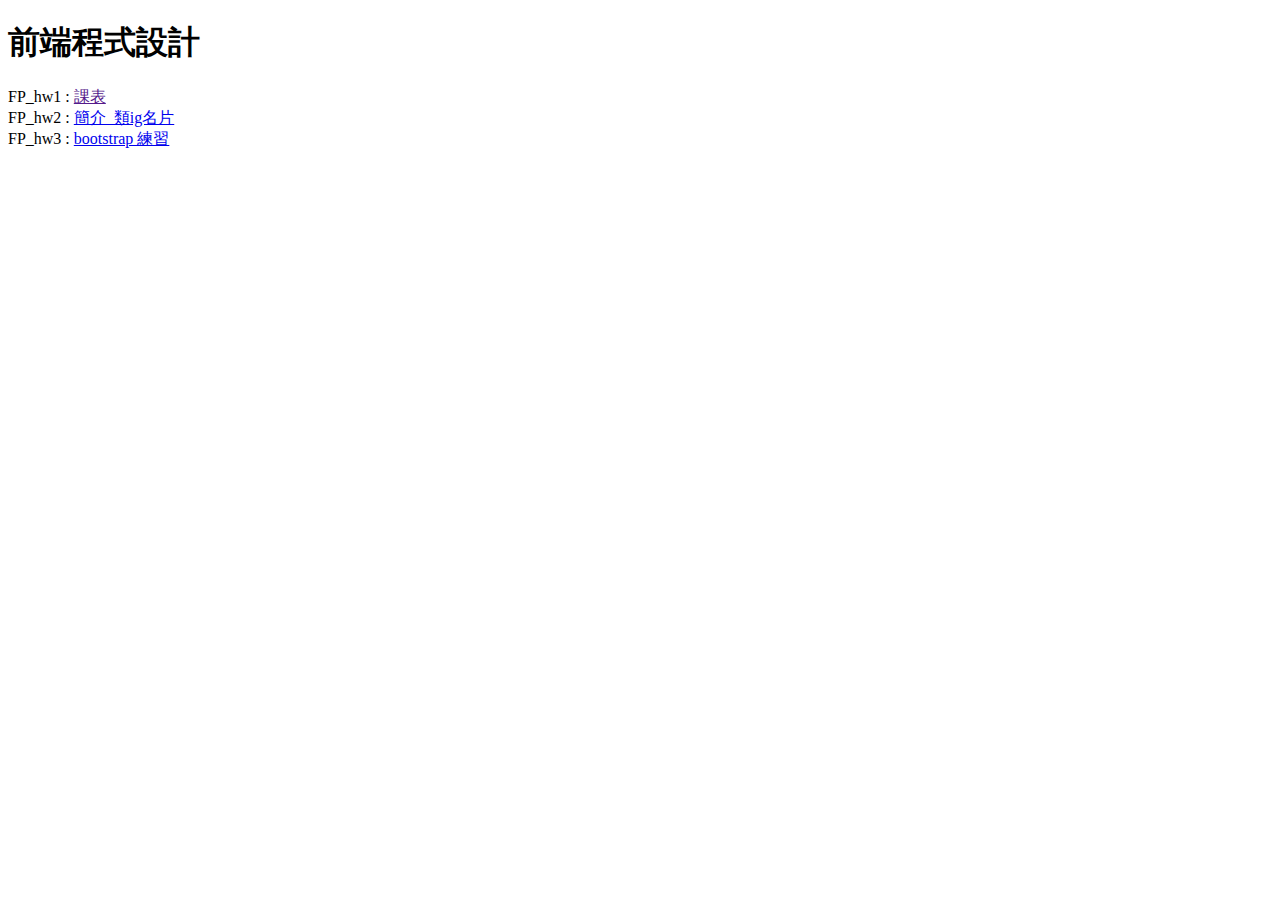
<file: index.html>
<!DOCTYPE html>
<html lang="zn-tw">

<head>
    <meta charset="UTF-8">
    <meta name="viewport" content="width=device-width, initial-scale=1.0">
    <meta http-equiv="X-UA-Compatible" content="ie=edge">
    <title>homework</title>
    <link rel="stylesheet" href="css/index.css">
</head>

<body>
    <h1>前端程式設計</h1>

    <li>FP_hw1 : <a href="">課表</a></li>
    <li>FP_hw2 : <a href="practice2.html">簡介_類ig名片</a></li>
    <li>FP_hw3 : <a href="practice3.html">bootstrap 練習</a></li>




</body>

</html>
</file>
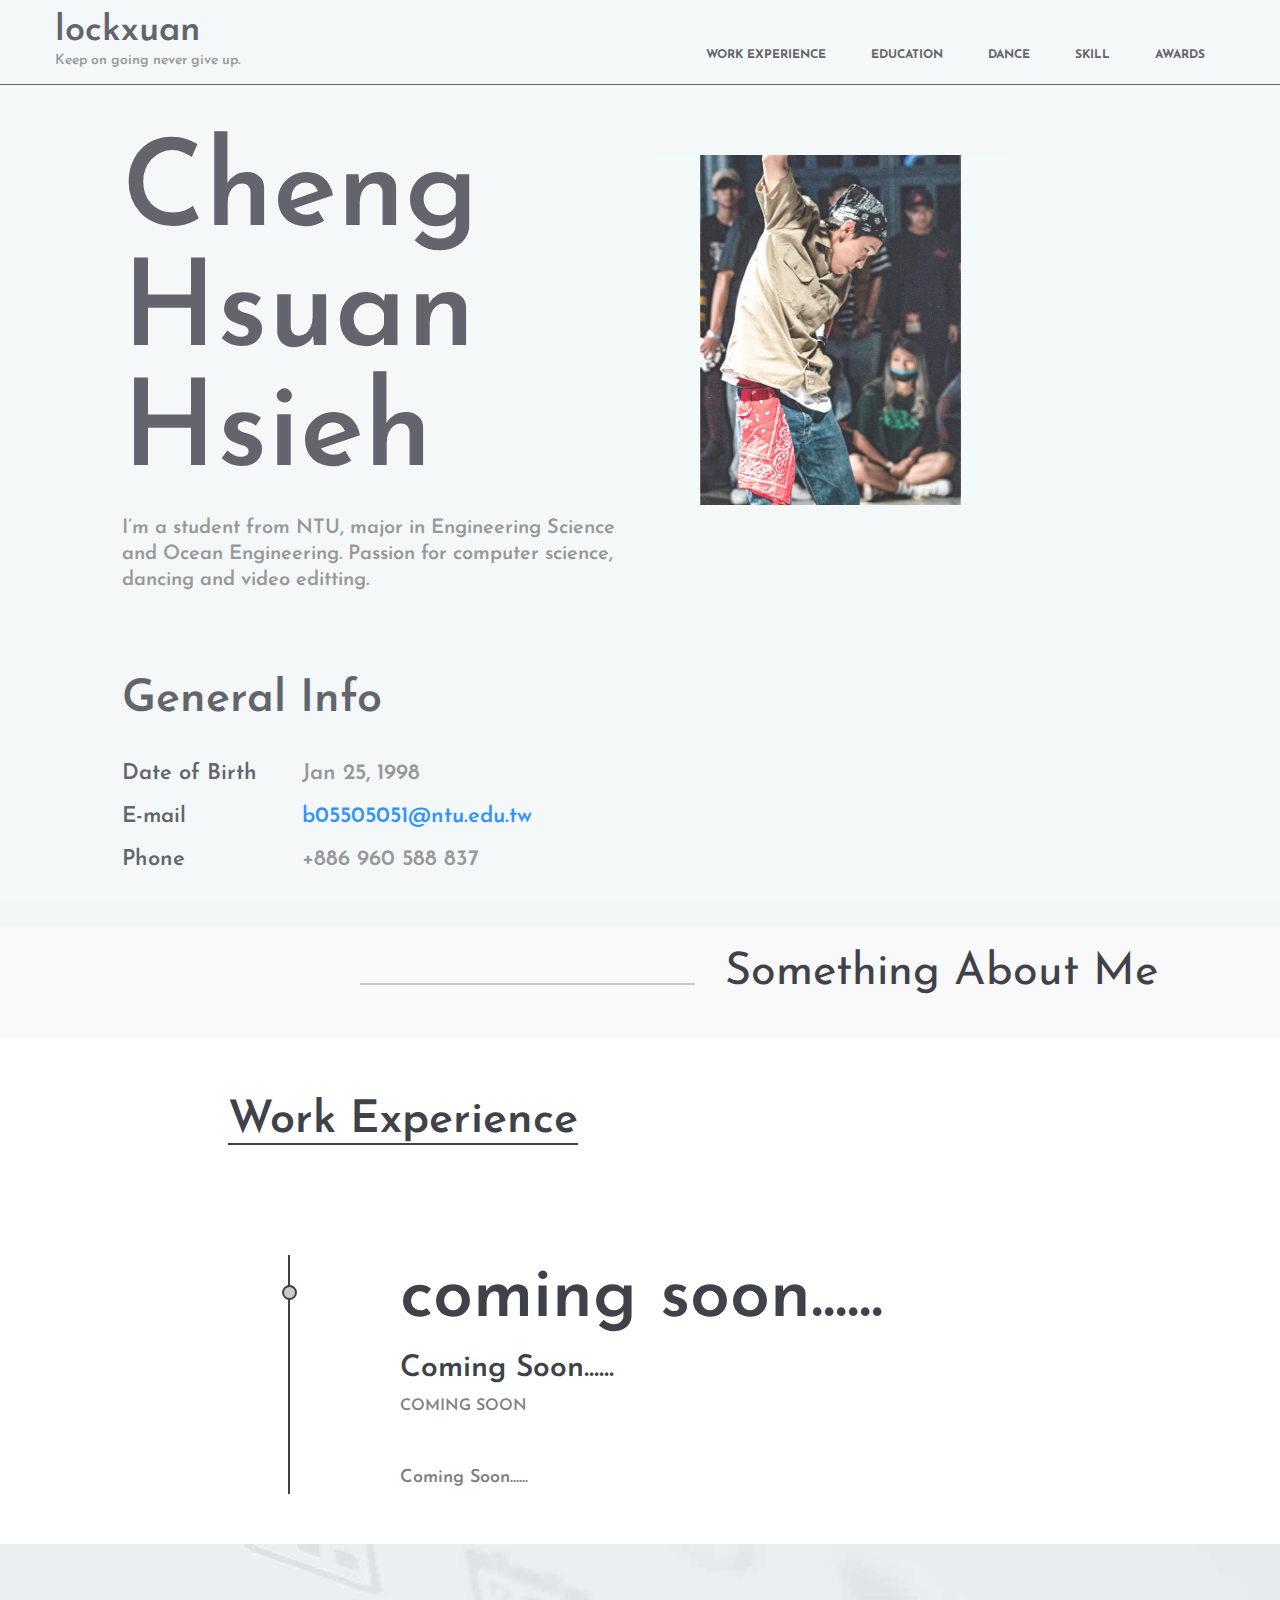
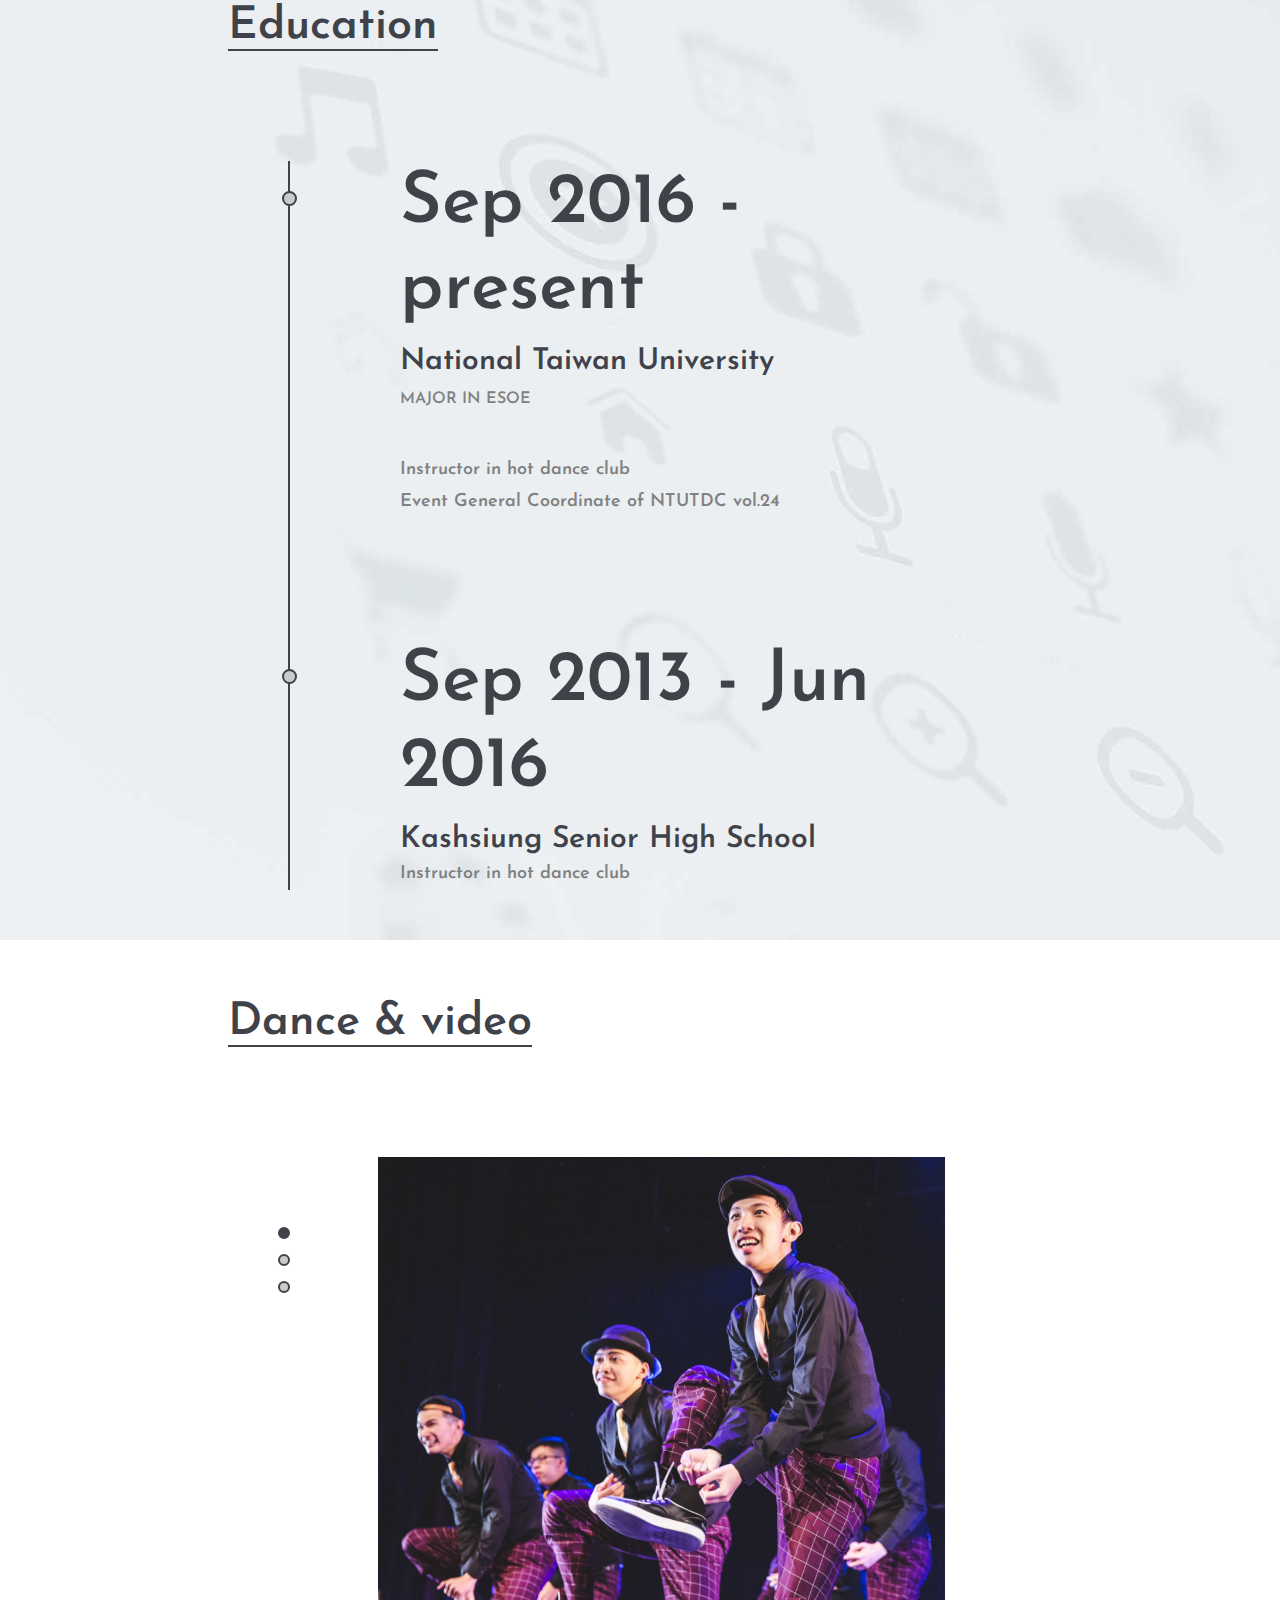
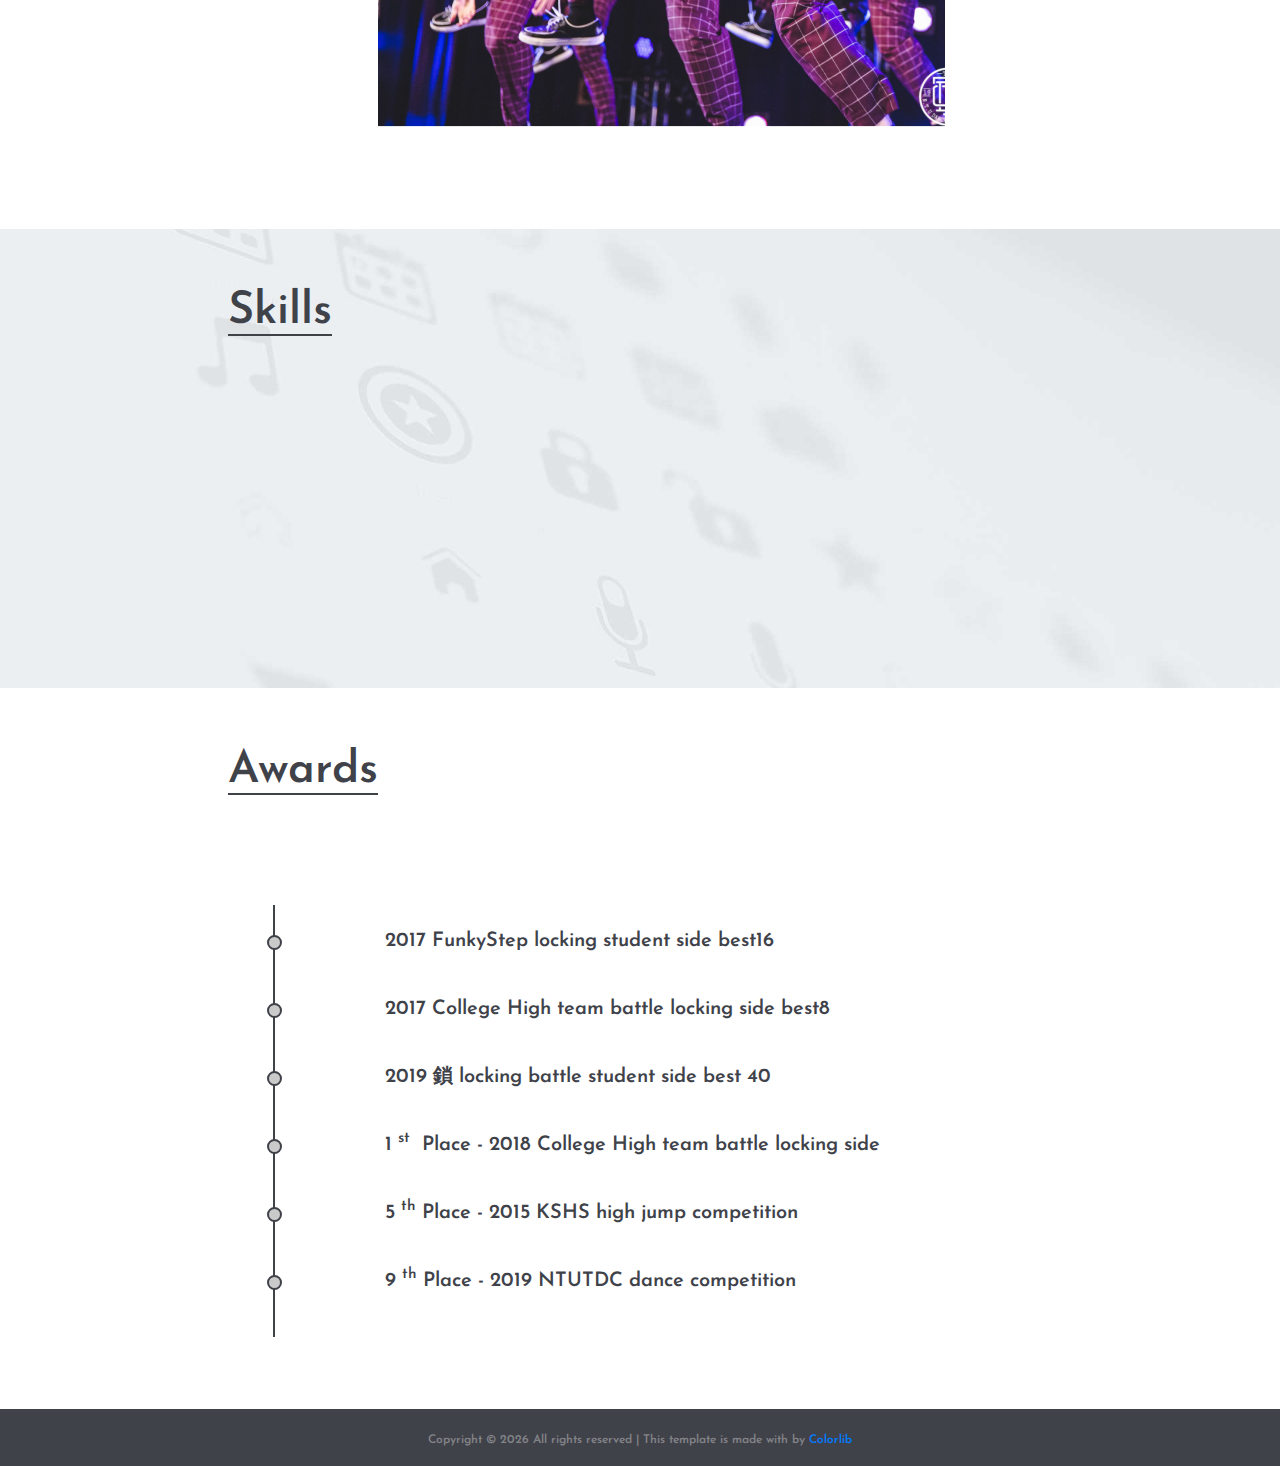
<file: cv/index.html>
<!DOCTYPE html>
<html lang="en">

<head>
    <title>lockxuan's CV </title>
    <meta charset="UTF-8">
    <!-- Favicon -->
    <link rel="icon" type="image/png" href="img/favicon.png">

    <!-- Google Fonts -->
    <link href="https://fonts.googleapis.com/css?family=Josefin+Sans:400,400i,600,600i,700" rel="stylesheet">

    <!-- Stylesheets -->
    <link rel="stylesheet" href="css/bootstrap.min.css" />
    <link rel="stylesheet" href="css/owl.carousel.css" />
    <link rel="stylesheet" href="css/magnific-popup.css" />
    <link rel="stylesheet" href="css/style.css" />
    <link rel="stylesheet" href="https://use.fontawesome.com/releases/v5.8.1/css/all.css" integrity="sha384-50oBUHEmvpQ+1lW4y57PTFmhCaXp0ML5d60M1M7uH2+nqUivzIebhndOJK28anvf" crossorigin="anonymous">



    <!--[if lt IE 9]>
	  <script src="https://oss.maxcdn.com/html5shiv/3.7.2/html5shiv.min.js"></script>
	  <script src="https://oss.maxcdn.com/respond/1.4.2/respond.min.js"></script>
	<![endif]-->

</head>

<body>
    <!-- Page Preloder -->
    <div id="preloder">
        <div class="loader"></div>
    </div>

    <!-- Header section start -->
    <header class="header-section" id="header">
        <div class="container-fluid">
            <div class="row">
                <div class="col-md-4">
                    <div class="site-logo">
                        <h2><a href="#">lockxuan</a></h2>
                        <p>Keep on going never give up.</p>
                    </div>
                </div>
                <div class="col-md-8 text-md-right">
                    <a href="#work" class="site-btn">Work Experience</a>
                    <a href="#education" class="site-btn">Education</a>
                    <a href="#dance" class="site-btn">Dance</a>
                    <a href="#skill" class="site-btn">Skill</a>
                    <a href="#award" class="site-btn">Awards</a>
                </div>
            </div>
        </div>
    </header>
    <section>
        <div id="head"><br></div>
    </section>
    <!-- Header section end -->

    <!-- Hero section start -->
    <section class="hero-section spad">
        <div class="container-fluid">
            <div class="row">
                <div class="col-xl-10 offset-xl-1">
                    <div class="row">
                        <div class="col-lg-6">
                            <div class="hero-text">
                                <h2>Cheng Hsuan Hsieh</h2>
                                <p>I’m a student from NTU, major in Engineering Science and Ocean Engineering. Passion for computer science, dancing and video editting.</p>
                            </div>
                            <div class="hero-info">
                                <h2>General Info</h2>
                                <ul>
                                    <li><span>Date of Birth</span>Jan 25, 1998</li>
                                    <li><span>E-mail</span><a href="mailto:b05505051@ntu.edu.tw">b05505051@ntu.edu.tw</a></li>
                                    <li><span>Phone </span>+886 960 588 837</li>
                                </ul>
                            </div>
                        </div>
                        <div class="col-lg-6">
                            <figure class="hero-image">
                                <img src="img/me1.jpg" alt="5">
                            </figure>
                        </div>
                    </div>
                </div>
            </div>
        </div>
    </section>
    <!-- Hero section end -->

    <!-- Social links section start -->
    <div class="social-section">
        <div class="container-fluid">
            <div class="row">
                <div class="col-xl-10 offset-xl-1">
                    <div class="social-link-warp">
                        <div class="social-links" id="work">
                            <a href="https://github.com/lockxuan"><i class="fab fa-github"></i></a>
                            <a href="https://www.instagram.com/cheng_xuan/?hl=zh-tw"><i class="fab fa-instagram"></i></a>
                            <a href="https://www.facebook.com/profile.php?id=100001425542090"><i class="fab fa-facebook"></i></a>
                        </div>
                        <h2 class="hidden-md hidden-sm">Something About Me</h2>
                    </div>
                </div>
            </div>
        </div>
    </div>
    <!-- Social links section end -->

    <!-- Resume section start -->
    <section class="resume-section spad">
        <div class="container-fluid">
            <div class="row">
                <div class="col-xl-7 offset-xl-2">
                    <div class="section-title">
                        <h2>Work Experience</h2>
                    </div>
                    <ul class="resume-list">
                        <li>
                            <h2>coming soon......</h2>
                            <h3>Coming Soon......</h3>
                            <h4>Coming Soon</h4>
                            <p id="education">Coming Soon...... </p>
                        </li>
                    </ul>
                </div>
            </div>
        </div>
    </section>
    <!-- Resume section end -->

    <!-- Resume section start -->
    <section class="resume-section with-bg spad">
        <div class="container-fluid">
            <div class="row">
                <div class="col-xl-7 offset-xl-2">
                    <div class="section-title">
                        <h2>Education</h2>
                    </div>
                    <ul class="resume-list">
                        <li>
                            <h2>Sep 2016 - present</h2>
                            <h3>National Taiwan University</h3>
                            <h4>Major in ESOE</h4>
                            <p>Instructor in hot dance club <br> Event General Coordinate of NTUTDC vol.24</p>
                        </li>
                        <li>
                            <h2>Sep 2013 - Jun 2016</h2>
                            <h3>Kashsiung Senior High School</h3>
                            <p id="dance">Instructor in hot dance club</p>
                        </li>
                    </ul>
                </div>
            </div>
        </div>
    </section>
    <!-- Resume section end -->


    <!-- Review section start -->
    <section class="review-section spad pb-0">
        <div class="container-fluid">
            <div class="row">
                <div class="col-xl-7 offset-xl-2">
                    <div class="section-title">
                        <h2>Dance & video</h2>
                    </div>
                    <div class="review-slider owl-carousel">
                        <div class="single-review">
                            <a href="https://www.youtube.com/watch?v=vkiC1dORUCU&list=LLHMAkkkE3OkfpjbRoFVGM2g&index=5&t=170s" target="_blank"><img class="imgg" src="img/me2.jpg" title="25th NTUTDC"></a>
                        </div>
                        <div class="single-review">
                            <a href="https://www.youtube.com/watch?v=N8jOK69WlSM&list=LLHMAkkkE3OkfpjbRoFVGM2g&index=15" target="_blank"><img class="imgg" src="img/me3.JPG" title="14th College High"></a>
                        </div>
                        <div class="single-review">
                            <a href="https://youtu.be/WOo47I-xq7g?t=66" target="_blank"><img class="imgg" src="img/me4.JPG" title="6th Funky Step"></a>
                        </div>
                    </div>
                    <br id="skill">

                </div>
            </div>
        </div>
    </section>
    <!-- Review section end -->




    <!-- Extra section start -->
    <section class="resume-section with-bg spad">
        <div class="container-fluid">
            <div class="row">
                <div class="col-xl-8 offset-xl-2">
                    <div class="section-title">
                        <h2>Skills</h2>
                    </div>
                    <div class="row">
                        <div class="col-lg-3 col-md-6 pt-5">
                            <i class="fab fa-java"> &nbsp;&nbsp;</i>
                            <i class="fab fa-html5"> &nbsp;&nbsp;</i>
                            <i class="fab fa-css3-alt"> </i>
                            <br>
                            <br>

                        </div>

                    </div>
                </div>
            </div>
        </div>
    </section>
    <!-- Extra section end -->


    <!-- Extra section start -->
    <section class="extra-section spad pb-0" id="award">
        <div class="container-fluid">
            <div class="row">
                <div class="col-xl-8 offset-xl-2">
                    <div class="section-title">
                        <h2>Awards</h2>
                    </div>
                    <div class="row">
                        <h5>
                            <ul class="resume-list">

                                <li class="award"><br>
                                    <i class="fa-li fa fa-trophy text-warning"></i> 2017 FunkyStep locking student side best16</li>
                                <li class="award"><br>
                                    <i class="fa-li fa fa-trophy text-warning"></i> 2017 College High team battle locking side best8</li>
                                <li class="award"><br>
                                    <i class="fa-li fa fa-trophy text-warning"></i> 2019 鎖 locking battle student side best 40</li>
                                <li class="award"><br>
                                    <i class="fa-li fa fa-trophy text-warning"></i> 1
                                    <sup> st</sup>&nbsp; Place - 2018 College High team battle locking side </li>
                                <li class="award"><br>
                                    <i class="fa-li fa fa-trophy text-warning"></i> 5
                                    <sup>th</sup> Place - 2015 KSHS high jump competition</li>
                                <li class="award"><br>
                                    <i class="fa-li fa fa-trophy text-warning"></i> 9
                                    <sup>th</sup> Place - 2019 NTUTDC dance competition </li>
                                <br>
                            </ul>
                            <br><br><br>
                        </h5>

                    </div>
                </div>
            </div>
        </div>
    </section>
    <!-- Extra section end -->


    <!-- Footer section start -->
    <footer class="footer-section">
        <div class="container text-center">
            <div class="copyright">
                <!-- Link back to Colorlib can't be removed. Template is licensed under CC BY 3.0. -->
                Copyright &copy;
                <script>
                    document.write(new Date().getFullYear());
                </script> All rights reserved | This template is made with <i class="fab fa-heart-o" aria-hidden="true"></i> by <a href="https://colorlib.com" target="_blank">Colorlib</a>
                <!-- Link back to Colorlib can't be removed. Template is licensed under CC BY 3.0. -->
            </div>
        </div>
    </footer>
    <!-- Footer section end -->


    <!--====== Javascripts & Jquery ======-->
    <script src="js/jquery-2.1.4.min.js"></script>
    <script src="js/bootstrap.min.js"></script>
    <script src="js/owl.carousel.min.js"></script>
    <script src="js/magnific-popup.min.js"></script>
    <script src="js/circle-progress.min.js"></script>
    <script src="js/main.js"></script>
</body>

</html>
</file>
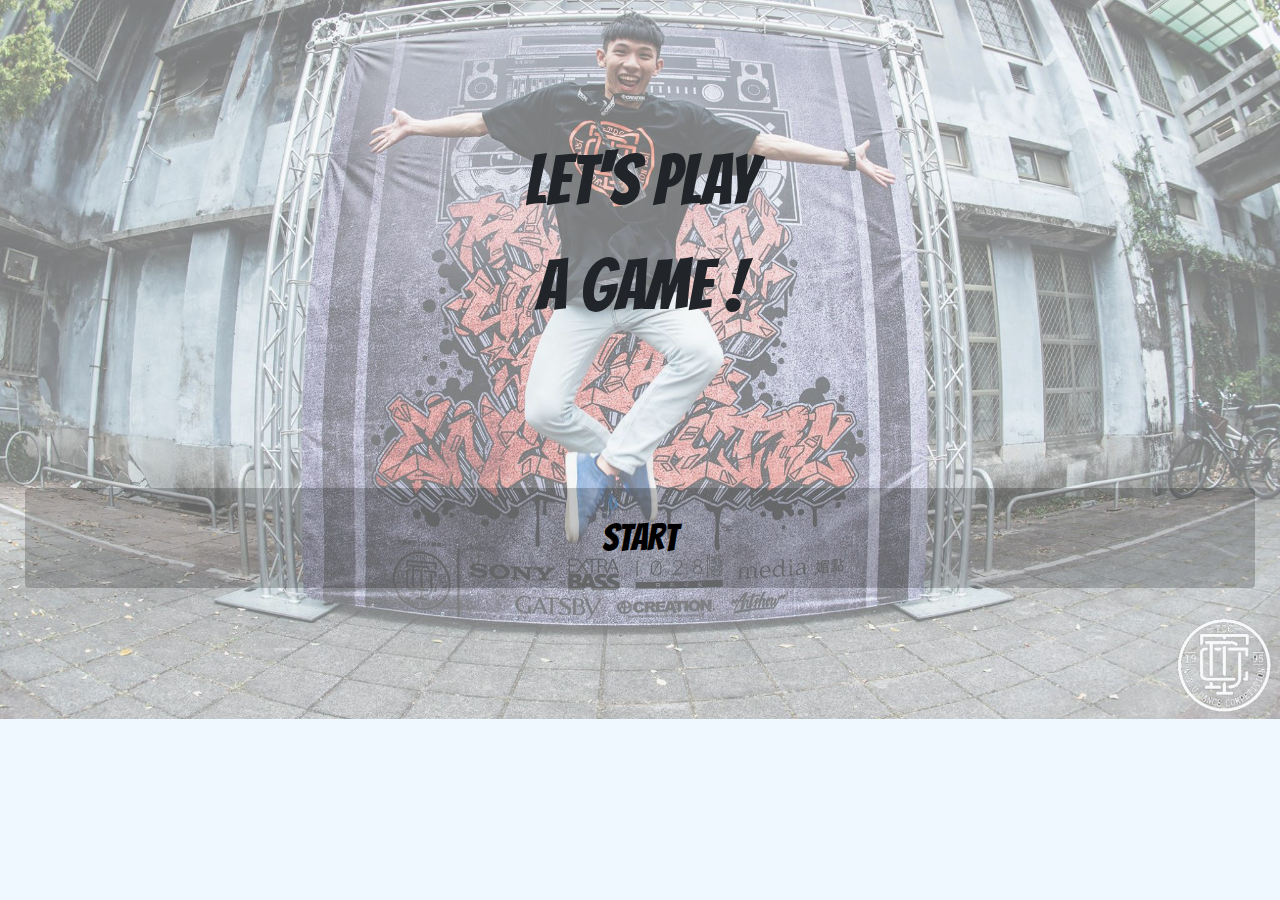
<file: final_hw/index.html>
<!DOCTYPE html>
<html lang="zn-tw">

<head>
    <meta charset="UTF-8">
    <meta name="viewport" content="width=device-width, initial-scale=1.0">
    <meta http-equiv="X-UA-Compatible" content="ie=edge">
    <title>互動起來</title>


    <link rel="stylesheet" href="https://stackpath.bootstrapcdn.com/bootstrap/4.3.1/css/bootstrap.min.css" integrity="sha384-ggOyR0iXCbMQv3Xipma34MD+dH/1fQ784/j6cY/iJTQUOhcWr7x9JvoRxT2MZw1T" crossorigin="anonymous">
    <link rel="stylesheet" href="./sass/index.css">
    <link rel="stylesheet" href="./sass/time.css">
    <link rel="icon" href="img/lockxuan.png">
    <link rel="stylesheet" href="https://cdnjs.cloudflare.com/ajax/libs/animate.css/3.7.0/animate.min.css">
    <link href="https://fonts.googleapis.com/css?family=Permanent+Marker|Audiowide|Bangers&display=swap" rel="stylesheet">
</head>

<body>



    <div class="first text-center">
        <div class="col-md-3-center">
            <div id="header" class="col-md-3-center text-center">LET'S PLAY<br>A GAME !</div>
            <button id="start" class="btn animated fadeIn delay-1s">START</button>
            <button id="mode1" class="btn animated fadeIn">TIME &nbsp;</button>
            <button id="mode2" class="btn animated fadeIn">POINT</button>

        </div>
        <div id="lose">
            YOU LOSE!
        </div>
        <div id="lose2">
            YOUR SCORE : 0
        </div>
    </div>

    <div class="col-md-3-center text-center">
        <div class="col-md-3-center mar"></div>
        <div class="col-md-3-center text-center game">
            <section class="countdown-container">
                <div class="seconds-container">
                    <div class="seconds"></div>
                    <div class="seconds-label">seconds</div>
                </div>
            </section>

            <div class="game1">
                <div class="row">
                    <div class="col text-center time_score" id="time_score">00:00.0</div>
                    <div class="col text-center" id="score">SCORE :&nbsp0</div>
                </div>
                <table id="game1area"></table>
            </div>

        </div>
    </div>





    <script src="https://code.jquery.com/jquery-3.3.1.slim.min.js" integrity="sha384-q8i/X+965DzO0rT7abK41JStQIAqVgRVzpbzo5smXKp4YfRvH+8abtTE1Pi6jizo" crossorigin="anonymous"></script>
    <script src="https://cdnjs.cloudflare.com/ajax/libs/popper.js/1.14.7/umd/popper.min.js" integrity="sha384-UO2eT0CpHqdSJQ6hJty5KVphtPhzWj9WO1clHTMGa3JDZwrnQq4sF86dIHNDz0W1" crossorigin="anonymous"></script>
    <script src="https://stackpath.bootstrapcdn.com/bootstrap/4.3.1/js/bootstrap.min.js" integrity="sha384-JjSmVgyd0p3pXB1rRibZUAYoIIy6OrQ6VrjIEaFf/nJGzIxFDsf4x0xIM+B07jRM" crossorigin="anonymous"></script>
    <script src="./js/index.js"></script>

</body>

</html>
</file>
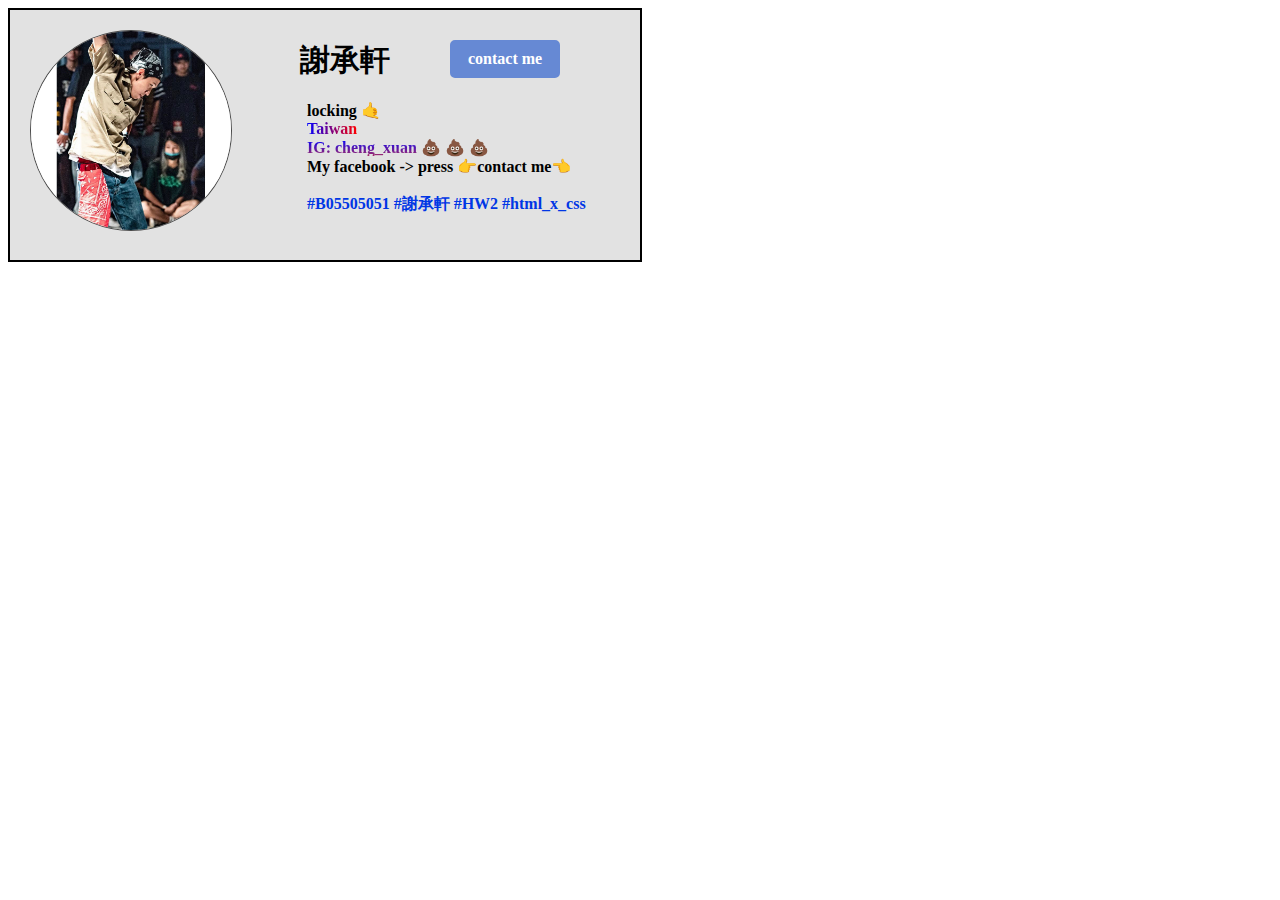
<file: hw2.html>
<!DOCTYPE html>
<html lang="zn-tw">

<head>
    <meta charset="UTF-8">
    <meta name="viewport" content="width=device-width, initial-scale=1.0">
    <meta http-equiv="X-UA-Compatible" content="ie=edge">
    <title>lockxuan's簡介</title>
    <link rel="stylesheet" href="css/hw2.css">
</head>

<body>
    <div>

        <img id="me" src="me.jpg" alt="lockxuan">
        <p id="profile">
            <span>謝承軒</span>
        </p>
        <a id="fb" href="https://www.facebook.com/profile.php?id=100001425542090" target="_blank">contact me</a>
        <p id="about">locking 🤙<br>
            <span id="taiwan">Taiwan</span>
            <br>
            <span id="ig">IG: cheng_xuan</span> 💩 💩 💩
            <br> My facebook -> press 👉contact me👈
            <br><br><span id="tag">#B05505051 #謝承軒 #HW2 #html_x_css</span>
        </p>

    </div>
</body>

</html>
</file>
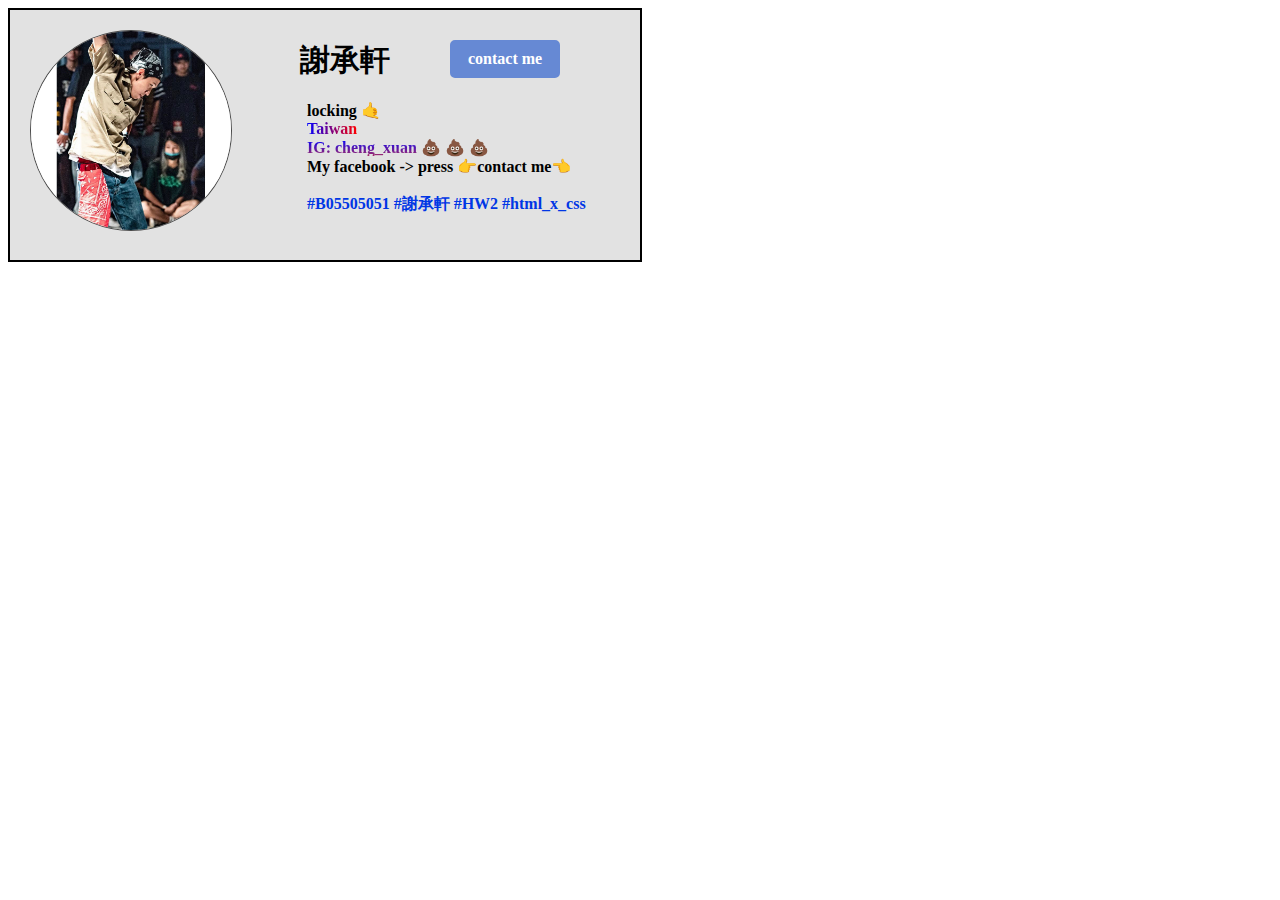
<file: practice2.html>
<!DOCTYPE html>
<html lang="zn-tw">

<head>
    <meta charset="UTF-8">
    <meta name="viewport" content="width=device-width, initial-scale=1.0">
    <meta http-equiv="X-UA-Compatible" content="ie=edge">
    <title>lockxuan's簡介</title>
    <link rel="stylesheet" href="css/hw2.css">
</head>

<body>
    <div>

        <img id="me" src="me.jpg" alt="lockxuan">
        <p id="profile">
            <span>謝承軒</span>
        </p>
        <a id="fb" href="https://www.facebook.com/profile.php?id=100001425542090" target="_blank">contact me</a>
        <p id="about">locking 🤙<br>
            <span id="taiwan">Taiwan</span>
            <br>
            <span id="ig">IG: cheng_xuan</span> 💩 💩 💩
            <br> My facebook -> press 👉contact me👈
            <br><br><span id="tag">#B05505051 #謝承軒 #HW2 #html_x_css</span>
        </p>

    </div>
</body>

</html>
</file>
<file: css/index.css>
h1,
li {
    font-family: Microsoft JhengHei;
}
</file>
<file: cv/css/style.css>
/* =================================
------------------------------------
  Civic - CV Resume
  Version: 1.0
 ------------------------------------ 
 ====================================*/


/*----------------------------------------*/


/* Template default CSS
/*----------------------------------------*/

html,
body {
    height: 100%;
    font-family: 'Josefin Sans', sans-serif;
}

h1,
h2,
h3,
h4,
h5,
h6 {
    color: #40424a;
    margin: 0;
    font-weight: 600;
    font-family: 'Josefin Sans', sans-serif;
}

h2 {
    font-size: 45px;
}

h3 {
    font-size: 30px;
}

p {
    font-size: 18px;
    color: #808181;
    line-height: 1.8;
}

img {
    max-width: 70%;
}

input:focus,
select:focus,
button:focus,
textarea:focus {
    outline: none;
}

a:hover,
a:focus {
    text-decoration: none;
    outline: none;
}

ul,
ol {
    padding: 0;
    margin: 0;
}


/*---------------------
	Helper CSS
-----------------------*/

#header {
    position: fixed;
    width: 100%;
    z-index: 10;
    border-bottom: solid #40424a 1px;
}

#head {
    margin-bottom: 13px;
}

.spad {
    padding-top: 10px;
    padding-bottom: 50px;
}

.section-title h2 {
    display: inline-block;
    position: relative;
    margin-top: 50px;
    margin-bottom: 110px;
    padding-bottom: 2px;
    line-height: normal;
}

.section-title h2:after {
    position: absolute;
    content: '';
    width: 100%;
    height: 2px;
    left: 0;
    bottom: 0;
    background: #40424a;
}

.set-bg {
    background-repeat: no-repeat;
    background-size: cover;
}


/*------------------------
  Common Elements
--------------------------*/


/* Preloder */

#preloder {
    position: fixed;
    width: 100%;
    height: 100%;
    top: 0;
    left: 0;
    z-index: 999999;
    background: #fff;
}

.loader {
    width: 30px;
    height: 30px;
    border: 3px solid #000;
    position: absolute;
    top: 50%;
    left: 50%;
    margin-top: -13px;
    margin-left: -13px;
    border-radius: 60px;
    border-left-color: transparent;
    animation: loader 0.8s linear infinite;
    -webkit-animation: loader 0.8s linear infinite;
}

@keyframes loader {
    0% {
        -webkit-transform: rotate(0deg);
        transform: rotate(0deg);
    }
    50% {
        -webkit-transform: rotate(180deg);
        transform: rotate(180deg);
    }
    100% {
        -webkit-transform: rotate(360deg);
        transform: rotate(360deg);
    }
}

@-webkit-keyframes loader {
    0% {
        -webkit-transform: rotate(0deg);
    }
    50% {
        -webkit-transform: rotate(180deg);
    }
    100% {
        -webkit-transform: rotate(360deg);
    }
}


/* Site Buttons */

.site-btn {
    text-transform: uppercase;
    font-size: 12px;
    min-width: 213px;
    min-height: 20px;
    text-align: center;
    padding: 20px 10px 15px;
    position: relative;
    background-color: #f2f7f8;
    margin-right: 10px;
    color: #40424a;
    font-weight: 700;
}

.site-btn:hover {
    color: #40424a;
    font-size: 15px;
}

.circle-progress {
    text-align: center;
    padding-top: 30px;
    display: inline-block;
}

.circle-progress .prog-circle {
    margin-bottom: -155px;
}

.circle-progress canvas {
    -webkit-transform: rotate(90deg);
    -ms-transform: rotate(90deg);
    transform: rotate(90deg);
}

.circle-progress .progress-info {
    background: #f2f7f8;
    width: 127px;
    height: 127px;
    border-radius: 150px;
    margin: 0 auto;
    padding-top: 45px;
}

.circle-progress .progress-info h2 {
    font-size: 36px;
    color: #40424a !important;
}

.circle-progress .prog-title {
    text-align: center;
    margin-top: 55px;
}

.circle-progress .prog-title h3 {
    font-size: 16px;
    text-transform: uppercase;
}

.circle-progress .prog-title p {
    font-size: 15px;
    color: #808181 !important;
}


/* Image Popup */

.img-popup-warp .mfp-content,
.img-popup-warp.mfp-ready.mfp-removing .mfp-content {
    opacity: 0;
    -webkit-transform: scale(0.8);
    -ms-transform: scale(0.8);
    transform: scale(0.8);
    -webkit-transition: all 0.4s;
    -o-transition: all 0.4s;
    transition: all 0.4s;
}

.img-popup-warp.mfp-ready .mfp-content {
    opacity: 1;
    -webkit-transform: scale(1);
    -ms-transform: scale(1);
    transform: scale(1);
}


/* Fact box */

.fact-box {
    height: 375px;
    display: table;
    width: 100%;
    background: #40424a;
}

.fact-box.trans {
    background-color: transparent;
}

.fact-box .fact-content {
    display: table-cell;
    vertical-align: middle;
    text-align: center;
}

.fact-box .fact-content img {
    width: 60px;
    margin-bottom: 30px;
}

.fact-box .fact-content h2 {
    font-size: 36px;
    color: #fff;
}

.fact-box .fact-content p {
    color: #fff;
    margin-bottom: 0;
}


/* Porgess bar */

.single-progress-item {
    margin-bottom: 35px;
    position: relative;
}

.single-progress-item p {
    color: #40424a;
    margin-bottom: 0;
    font-weight: 600;
}

.progress-bar-style {
    display: block;
    height: 2px;
    position: relative;
    width: 100%;
    margin-bottom: 10px;
}

.bar-inner {
    position: absolute;
    height: 100%;
    left: 0;
    top: 0;
    background: #40424a;
}

.bar-inner span {
    position: absolute;
    right: 0;
    bottom: -30px;
    color: #40424a;
    font-weight: 600;
}


/* Progress dots */

.language-progress {
    max-width: 280px;
    list-style: none;
}

.language-progress li {
    font-size: 24px;
    position: relative;
    padding-right: 150px;
    margin-bottom: 30px;
}

.language-progress .lan-prog {
    position: absolute;
    right: 0;
    top: 0;
}

.language-progress .lan-prog span {
    width: 12px;
    height: 12px;
    display: inline-block;
    margin-right: 18px;
    border-radius: 12px;
    background: #40424a;
}

.language-progress .lan-prog span.fade-ele {
    background: #cacaca;
}


/* Icon Box */

.icon-box {
    text-align: center;
    display: inline-block;
    margin-right: 60px;
}

.icon-box:last-child {
    margin-right: 0;
}

.icon-box i {
    font-size: 60px;
}

.icon-box p {
    color: #40424a;
}

.social-links a {
    -webkit-transition: all 0.3s;
    -o-transition: all 0.3s;
    transition: all 0.3s;
}


/*---------------------
	Header section
-----------------------*/

.header-section {
    padding: 10px 40px;
    padding-bottom: 0px;
    background: #f2f7f8;
}

.site-logo h2 {
    font-size: 36px;
}

.site-logo h2 a {
    color: #40424a;
}

.site-logo p {
    font-size: 14px;
    line-height: normal;
}

.header-buttons a {
    margin-top: 15px;
}


/*---------------------
	Hero section
-----------------------*/

.hero-section {
    background: #f2f7f8;
    padding-top: 50px;
}

.hero-text {
    margin-bottom: 80px;
}

.hero-text h2 {
    font-size: 70px;
    line-height: normal;
    margin-bottom: 20px;
}

.hero-text p {
    font-size: 20px;
    line-height: 1.3;
}

.hero-image {
    padding-top: 20px;
}

.hero-info h2 {
    margin-bottom: 30px;
}

.hero-info ul {
    list-style: none;
}

.hero-info ul li {
    font-size: 22px;
    color: #808181;
    margin-bottom: 10px;
}

.hero-info ul li span {
    color: #40424a;
    display: inline-block;
    min-width: 220px;
}

.hero-info ul li:last-child {
    margin-bottom: 0;
}


/*---------------------
	Social section
-----------------------*/

.social-section {
    background: #f9f9f9;
    padding: 20px 0;
}

.social-section .social-links {
    display: inline-block;
    background: #f9f9f9;
    position: relative;
    z-index: 5;
}

.social-section .social-links a {
    color: #484848;
    font-size: 36px;
    margin-right: 40px;
}

.social-section .social-link-warp {
    position: relative;
}

.social-section .social-link-warp h2 {
    display: inline-block;
    float: right;
    font-weight: 400;
    padding-left: 30px;
    background: #f9f9f9;
    position: relative;
    z-index: 5;
}

.social-section .social-link-warp:after {
    position: absolute;
    content: '';
    width: 50%;
    height: 2px;
    left: 23%;
    top: 50%;
    margin-top: 1px;
    background: #cbcbcb;
}


/*---------------------
	Resume section
----------------------*/

.resume-section.with-bg {
    background-image: url(../img/resume-bg.jpg);
    background-repeat: no-repeat;
    background-size: cover;
}

.resume-list {
    list-style: none;
    margin-left: 60px;
    padding-left: 110px;
    border-left: 2px solid #40424a;
}

.resume-list li {
    margin-bottom: 120px;
    position: relative;
}

.resume-list .award {
    margin-bottom: 20px;
    position: relative;
}

.resume-list li:last-child {
    margin-bottom: 0;
}

.resume-list li:after {
    position: absolute;
    content: '';
    width: 15px;
    height: 15px;
    border: 2px solid #40424a;
    border-radius: 50px;
    background: #cacaca;
    top: 30px;
    left: -118px;
}

.resume-list h2 {
    font-size: 72px;
    margin-bottom: 10px;
}

.resume-list h4 {
    font-size: 16px;
    text-transform: uppercase;
    color: #808181;
    margin-top: 10px;
    margin-bottom: 45px;
}

.resume-list p {
    margin-bottom: 0;
}


/*---------------------
	Review section
-----------------------*/

.review-slider {
    padding-left: 150px;
}

.review-slider .owl-dots {
    position: absolute;
    left: 50px;
    top: 70px;
}

.review-slider .owl-dots .owl-dot {
    width: 12px;
    height: 12px;
    border: 2px solid #40424a;
    border-radius: 50px;
    background: #cacaca;
    margin-bottom: 15px;
}

.review-slider .owl-dots .owl-dot.active {
    background: #40424a;
}

.single-review .qut {
    font-size: 120px;
    line-height: 0;
    color: #505259;
    margin-top: 60px;
}

.single-review p {
    margin-bottom: 40px;
}

.single-review h3 {
    font-size: 24px;
    margin-bottom: 10px;
}

.single-review h4 {
    font-size: 16px;
}


/*---------------------
	Portfolio section
----------------------*/

.portfolio-warp {
    padding: 0 60px;
}

.portfolio-item h2 {
    font-size: 24px;
    margin-bottom: 5px;
}

.portfolio-item p {
    font-size: 14px;
    margin-bottom: 0;
}

.portfolio-item .port-pic {
    margin-bottom: 30px;
    display: block;
    height: 480px;
    background: #333;
    background-position: center center;
    background-size: cover;
    overflow: hidden;
    position: relative;
}

.portfolio-item .port-pic:after {
    position: absolute;
    content: '';
    left: 0;
    bottom: 0;
    width: 100%;
    height: 0;
    background: #000;
    opacity: 0;
    z-index: 2;
    -webkit-transition: all 0.4s cubic-bezier(0.55, 0.09, 0.68, 0.53) 0s;
    -o-transition: all 0.4s cubic-bezier(0.55, 0.09, 0.68, 0.53) 0s;
    transition: all 0.4s cubic-bezier(0.55, 0.09, 0.68, 0.53) 0s;
}

.portfolio-item:hover .port-pic:after {
    opacity: 0.8;
    height: 100%;
    top: 0;
}


/*---------------------
	Contact section
-----------------------*/

.contact-form {
    display: block;
    width: 100%;
}

.contact-form input {
    background-color: transparent;
    padding-left: 25px;
    height: 60px;
    width: 100%;
    border: none;
    border-bottom: 2px solid #cacaca;
    margin-bottom: 30px;
    font-size: 13px;
}

.contact-form textarea {
    padding-left: 25px;
    height: 200px;
    width: 100%;
    border: none;
    border-bottom: 2px solid #cacaca;
    margin-bottom: 30px;
    font-size: 13px;
    background-color: transparent;
}

.contact-form ::-webkit-input-placeholder {
    font-style: italic;
}

.contact-form :-ms-input-placeholder {
    font-style: italic;
}

.contact-form ::-ms-input-placeholder {
    font-style: italic;
}

.contact-form ::placeholder {
    font-style: italic;
}


/*---------------------
	Footer section
-----------------------*/

.footer-section {
    background: #40424a;
    padding: 20px 0;
}

.copyright {
    padding-top: 5px;
    font-size: 12px;
    color: #838488;
    line-height: normal;
}


/*---------------------
	Home 2 Style
-----------------------*/

.home-two-style {
    background-image: url(../img/home-2-bg.png);
    background-repeat: no-repeat;
    background-size: cover;
    background-position: top center;
    background-color: #009fff;
}

.home-two-style .header-section,
.home-two-style .hero-section,
.home-two-style .social-section,
.home-two-style .review-slider .owl-dots .owl-dot,
.home-two-style .site-btn,
.home-two-style .fact-box,
.home-two-style .social-links,
.home-two-style .social-section .social-link-warp h2 {
    background-color: transparent;
}

.home-two-style h1,
.home-two-style h2,
.home-two-style h3,
.home-two-style h4,
.home-two-style h5,
.home-two-style h6,
.home-two-style p,
.home-two-style .site-logo h2 a,
.home-two-style .site-logo p,
.home-two-style .hero-info ul li,
.home-two-style .hero-info ul li span,
.home-two-style .single-review .qut,
.home-two-style .site-btn,
.home-two-style .social-section .social-links a,
.home-two-style .contact-form input,
.home-two-style .contact-form textarea,
.home-two-style .circle-progress .prog-title p,
.home-two-style .circle-progress .prog-title h3,
.home-two-style .circle-progress .progress-info h2 {
    color: #fff !important;
}

.home-two-style .section-title h2:after,
.home-two-style .review-slider .owl-dots .owl-dot.active {
    background: #fff;
}

.home-two-style .resume-list,
.home-two-style .resume-list li:after,
.home-two-style .review-slider .owl-dots .owl-dot,
.home-two-style .site-btn,
.home-two-style .contact-form input,
.home-two-style .contact-form textarea {
    border-color: #fff;
}

.home-two-style .hero-image {
    padding-left: 0px;
    padding-top: 200px;
}

.home-two-style .hero-image img {
    -webkit-box-shadow: 6px 20px 50px rgba(0, 0, 0, 0.5294117647);
    box-shadow: 6px 20px 50px rgba(0, 0, 0, 0.5294117647);
}

.home-two-style .resume-list li:after {
    background: #009fff;
}

.home-two-style .circle-progress .progress-info {
    background: #50bcfd;
}

.home-two-style .fact-box {
    border: 2px solid #fff;
}

.home-two-style .fact-box.trans {
    border: none;
}

.home-two-style .footer-section {
    background: #3a4db4;
}

.home-two-style .contact-form ::-webkit-input-placeholder {
    color: #fff;
}

.home-two-style .contact-form :-ms-input-placeholder {
    color: #fff;
}

.home-two-style .contact-form ::-ms-input-placeholder {
    color: #fff;
}

.home-two-style .contact-form ::placeholder {
    color: #fff;
}


/*---------------------
	Home 3 Style
-----------------------*/

.home-three-style .main-left-area,
.home-four-style .main-left-area {
    background: #f2f7f8;
    padding-top: 200px;
    padding-right: 80px;
    padding-left: 80px;
}

.home-three-style .main-left-area .section-title h2,
.home-four-style .main-left-area .section-title h2 {
    margin-bottom: 130px;
}

.home-three-style .main-right-area,
.home-four-style .main-right-area {
    padding-top: 200px;
    padding-left: 110px;
}

.home-three-style .resume-list li,
.home-four-style .resume-list li {
    padding-left: 0;
}

.home-three-style .resume-list li:after,
.home-four-style .resume-list li:after {
    display: none;
}

.home-three-style .resume-list,
.home-four-style .resume-list {
    border-left: none;
    padding-left: 0;
    margin-left: 0;
}

.home-three-style .header-section,
.home-four-style .header-section {
    padding: 50px 80px;
    background: transparent;
    position: absolute;
    width: 100%;
    z-index: 1;
}

.home-three-style .hero-image,
.home-four-style .hero-image {
    margin-bottom: 100px;
}

.home-three-style .hero-text h2,
.home-four-style .hero-text h2 {
    font-size: 72px;
    margin-bottom: 40px;
}

.home-three-style .review-slider,
.home-four-style .review-slider {
    padding-left: 0;
}

.home-three-style .review-slider .owl-dots,
.home-four-style .review-slider .owl-dots {
    position: relative;
    left: 0;
    top: 0;
    padding-top: 50px;
}

.home-three-style .review-slider .owl-dots .owl-dot,
.home-four-style .review-slider .owl-dots .owl-dot {
    display: inline-block;
    margin-right: 15px;
    background: #cacaca;
    border: none;
}

.home-three-style .review-slider .owl-dots .owl-dot.active,
.home-four-style .review-slider .owl-dots .owl-dot.active {
    background: #40424a;
}

.home-three-style .skills,
.home-four-style .skills {
    max-width: 555px;
}

.home-three-style .fact-box.trans,
.home-four-style .fact-box.trans {
    margin-bottom: 80px;
}

.home-three-style .social-links,
.home-four-style .social-links {
    text-align: center;
    padding-bottom: 70px;
    padding-top: 120px;
}

.home-three-style .social-links a,
.home-four-style .social-links a {
    font-size: 30px;
    margin-right: 40px;
    color: #b9b9b9;
}

.home-three-style .social-links a:hover,
.home-four-style .social-links a:hover {
    color: #484848;
}


/*---------------------
	Home 4 Style
-----------------------*/

.home-four-style .site-logo h2 a,
.home-four-style .site-logo p {
    color: #fff;
}

.home-four-style .main-left-area {
    position: relative;
    /* Permalink - use to edit and share this gradient: http://colorzilla.com/gradient-editor/#481340+0,ff0f3c+100,ff0f3c+100 */
    background: #481340;
    /* Old browsers */
    /* FF3.6-15 */
    background: -webkit-linear-gradient(top, #481340 0%, #ff0f3c 100%, #ff0f3c 100%);
    /* Chrome10-25,Safari5.1-6 */
    background: -webkit-gradient(linear, left top, left bottom, from(#481340), color-stop(100%, #ff0f3c), to(#ff0f3c));
    background: -o-linear-gradient(top, #481340 0%, #ff0f3c 100%, #ff0f3c 100%);
    background: linear-gradient(to bottom, #481340 0%, #ff0f3c 100%, #ff0f3c 100%);
    /* W3C, IE10+, FF16+, Chrome26+, Opera12+, Safari7+ */
    filter: progid: DXImageTransform.Microsoft.gradient( startColorstr='#481340', endColorstr='#ff0f3c', GradientType=0);
    /* IE6-9 */
}

.home-four-style .main-left-area:after {
    position: absolute;
    content: "";
    width: 100%;
    height: 800px;
    top: 0;
    left: 0;
    background-image: url("../img/home-4-bg.png");
    background-repeat: no-repeat;
    background-size: cover;
}

.home-four-style .main-left-area h1,
.home-four-style .main-left-area h2,
.home-four-style .main-left-area h3,
.home-four-style .main-left-area h4,
.home-four-style .main-left-area h5,
.home-four-style .main-left-area h6,
.home-four-style .main-left-area p,
.home-four-style .main-left-area .hero-info ul li,
.home-four-style .main-left-area .hero-info ul li span,
.home-four-style .main-left-area .site-btn,
.home-four-style .main-left-area .social-section,
.home-four-style .main-left-area .social-links a,
.home-four-style .main-left-area .contact-form input,
.home-four-style .main-left-area .contact-form textarea,
.home-four-style .main-left-area .circle-progress .prog-title p,
.home-four-style .main-left-area .circle-progress .prog-title h3,
.home-four-style .main-left-area .circle-progress .progress-info h2,
.home-four-style .main-left-area .language-progress li {
    color: #fff !important;
}

.home-four-style .main-left-area .circle-progress .progress-info {
    background: rgba(255, 255, 255, 0.29);
}

.home-four-style .main-left-area .section-title h2:after,
.home-four-style .main-left-area .language-progress .lan-prog span {
    background: #fff;
}

.home-four-style .main-left-area .language-progress .lan-prog span.fade-ele {
    background: rgba(255, 255, 255, 0.29);
}

.home-four-style .main-left-area .fact-box {
    background-color: transparent;
    border: 2px solid #fff;
}

.home-four-style .main-left-area .fact-box.trans {
    border: none;
}

.home-four-style .main-left-area .intro-section {
    position: relative;
    z-index: 2;
}

.home-four-style .main-right-area .section-title h2:after,
.home-four-style .main-right-area .review-slider .owl-dots .owl-dot.active {
    background: #ff0f3c;
}

.home-four-style .main-right-area .resume-list h2,
.home-four-style .main-right-area .single-review .qut {
    color: #ff0f3c;
}


/*---------------------
	Home 5 Style
-----------------------*/

.home-five-style .header-section {
    padding: 50px 80px;
    background: transparent;
    position: absolute;
    width: 100%;
    z-index: 1;
}

.home-five-style .hero-section {
    padding-top: 70px;
}

.home-five-style .hero-section img {
    margin-bottom: 60px;
}

.home-five-style .hero-text h2 {
    font-size: 72px;
    margin-bottom: 40px;
}

.home-five-style .social-links {
    padding-top: 0px;
    text-align: center;
    padding-bottom: 70px;
}

.home-five-style .social-links a {
    font-size: 30px;
    margin-right: 40px;
    color: #b9b9b9;
}

.home-five-style .social-links a:hover {
    color: #484848;
}

.home-five-style .resume-list li {
    padding-left: 0;
}

.home-five-style .resume-list li:after {
    display: none;
}

.home-five-style .resume-list {
    border-left: none;
    padding-left: 0;
    margin-left: 0;
}

.home-five-style .review-slider {
    padding-left: 0;
}

.home-five-style .review-slider .owl-dots {
    position: relative;
    left: 0;
    top: 0;
    padding-top: 50px;
}

.home-five-style .review-slider .owl-dots .owl-dot {
    display: inline-block;
    margin-right: 15px;
    background: #cacaca;
    border: none;
}

.home-five-style .review-slider .owl-dots .owl-dot.active {
    background: #40424a;
}

.home-five-style .circle-progress {
    padding-top: 0;
}


/*---------------------
	Home 6 Style
-----------------------*/

.home-six-style .site-logo h2 a,
.home-six-style .site-logo p,
.home-six-style .hero-text h2,
.home-six-style .hero-text p,
.home-six-style .social-links a {
    color: #fff;
}

.home-six-style .resume-list h2,
.home-six-style .icon-box i,
.home-six-style .single-review .qut {
    color: #009fff;
}

.home-six-style .section-title h2:after,
.home-six-style .fact-box,
.home-six-style .review-slider .owl-dots .owl-dot.active,
.home-six-style .language-progress .lan-prog span {
    background: #009fff;
}

.home-six-style .language-progress .lan-prog span.fade-ele {
    background: #cacaca;
}

.home-six-style .header-section {
    padding: 50px 80px;
    background: transparent;
    position: absolute;
    width: 100%;
    z-index: 1;
}

.home-six-style .hero-section {
    background: #009fff;
    padding-top: 70px;
}

.home-six-style .hero-section img {
    margin-bottom: 60px;
}

.home-six-style .hero-text h2 {
    font-size: 72px;
    margin-bottom: 40px;
}

.home-six-style .social-links {
    padding-top: 0px;
    text-align: center;
    padding-bottom: 70px;
}

.home-six-style .social-links a {
    font-size: 30px;
    margin-right: 40px;
    color: #b9b9b9;
}

.home-six-style .social-links a:hover {
    color: #484848;
}

.home-six-style .resume-list li {
    padding-left: 0;
}

.home-six-style .resume-list li:after {
    display: none;
}

.home-six-style .resume-list {
    border-left: none;
    padding-left: 0;
    margin-left: 0;
}

.home-six-style .review-slider {
    padding-left: 0;
}

.home-six-style .review-slider .owl-dots {
    position: relative;
    left: 0;
    top: 0;
    padding-top: 50px;
}

.home-six-style .review-slider .owl-dots .owl-dot {
    display: inline-block;
    margin-right: 15px;
    background: #cacaca;
    border: none;
}

.home-six-style .circle-progress {
    padding-top: 0;
}

.info-section {
    background: #40424a;
    padding: 60px 0;
}

.info-section .hero-info ul li {
    color: #fff;
}

.info-section .hero-info ul li span {
    color: #fff;
}


/* ===========================
  Responsive
==============================*/

@media only screen and (max-width: 1730px) {
    .home-two-style .social-section .social-link-warp:after {
        display: none;
    }
}

@media only screen and (max-width: 1600px) {
    .hero-text h2 {
        font-size: 120px;
    }
}

@media only screen and (max-width: 1450px) {
    .home-five-style .header-section {
        position: relative;
        background: #f2f7f8;
    }
    .home-six-style .header-section {
        position: relative;
        background: #009fff;
    }
}

@media only screen and (max-width: 1366px) and (min-width: 1200px) {
    .home-five-style .header-section {
        position: relative;
        background: #f2f7f8;
    }
    .container-warp {
        min-width: 80%;
        margin-left: 10%;
    }
    .hero-info ul li span {
        min-width: 180px;
    }
    .portfolio-item .port-pic {
        height: 310px;
    }
    .home-three-style .header-section {
        padding: 50px 30px;
    }
    .home-three-style .main-left-area {
        padding-right: 30px;
        padding-left: 30px;
    }
    .home-three-style .main-right-area {
        padding-left: 100px;
    }
}


/* Medium screen : 992px. */

@media only screen and (min-width: 992px) and (max-width: 1199px) {
    .portfolio-warp {
        padding: 0;
    }
    .home-three-style .header-section {
        padding: 50px 15px;
    }
    .home-three-style .main-left-area {
        padding-right: 15px;
        padding-left: 15px;
    }
    .home-three-style .main-right-area {
        padding-left: 50px;
    }
    .home-three-style .main-right-area {
        padding-left: 100px;
    }
    .portfolio-item .port-pic {
        height: 310px;
    }
    .portfolio-item {
        margin-bottom: 30px;
    }
}


/* Tablet :768px. */

@media only screen and (min-width: 768px) and (max-width: 991px) {
    .portfolio-warp {
        padding: 0;
    }
    .hidden-md {
        display: none !important;
    }
    .icon-box {
        margin-right: 30px;
    }
    .social-section .social-links {
        display: block;
        text-align: center;
    }
    .social-link-warp:after {
        display: none;
    }
    .portfolio-item {
        margin-bottom: 30px;
    }
    .home-three-style .header-section {
        position: relative;
        background: #f2f7f8;
    }
    .home-three-style .main-left-area {
        padding-top: 0;
    }
    .home-three-style .main-left-area,
    .home-three-style .header-section,
    .home-three-style .main-right-area,
    .home-four-style .main-left-area,
    .home-four-style .header-section,
    .home-four-style .main-right-area {
        padding-right: 30px;
        padding-left: 30px;
    }
    .home-five-style .header-section,
    .home-six-style .header-section {
        padding: 50px 0;
    }
    .info-section .hero-info ul li span {
        color: #9c9b9b;
    }
    .hero-info ul li {
        margin-bottom: 30px;
    }
    .hero-info ul li span {
        display: block;
    }
}


/* Large Mobile :480px. */

@media only screen and (max-width: 767px) {
    .icon-box {
        margin-right: 30px;
        text-align: left;
    }
    .hero-text h2 {
        font-size: 80px;
    }
    .portfolio-warp {
        padding: 0;
    }
    .hidden-md {
        display: none !important;
    }
    .resume-list {
        margin-left: 0;
        padding-left: 0;
        border-left: none;
    }
    .review-slider {
        padding-left: 0;
    }
    .review-slider .owl-dots {
        position: relative;
        left: 0;
        top: 70px;
    }
    .review-slider .owl-dots .owl-dot {
        display: inline-block;
        margin-right: 15px;
    }
    .portfolio-item {
        margin-bottom: 30px;
    }
    .fact-box {
        margin-bottom: 30px;
    }
    .header-section {
        padding: 50px 0;
    }
    .social-section .social-links {
        display: block;
        text-align: center;
    }
    .home-three-style .header-section {
        position: relative;
        background: #f2f7f8;
    }
    .home-three-style .main-left-area {
        padding-top: 0;
    }
    .home-three-style .main-left-area,
    .home-three-style .header-section,
    .home-three-style .main-right-area,
    .home-four-style .main-left-area,
    .home-four-style .header-section,
    .home-four-style .main-right-area {
        padding-right: 30px;
        padding-left: 30px;
    }
    .home-five-style .header-section,
    .home-six-style .header-section {
        padding: 50px 0;
    }
    .info-section .hero-info ul li span {
        color: #9c9b9b;
    }
}


/* small Mobile :320px. */

@media only screen and (max-width: 479px) {
    .hero-text h2 {
        font-size: 50px;
    }
    .hero-info ul li {
        font-size: 18px;
    }
    .hero-info ul li span {
        display: block;
    }
    .social-section .social-links a {
        margin-right: 30px;
    }
    .resume-list h2 {
        font-size: 50px;
    }
    .portfolio-item {
        margin-bottom: 30px;
    }
    .home-three-style .main-left-area,
    .home-three-style .header-section,
    .home-three-style .main-right-area,
    .home-four-style .main-left-area,
    .home-four-style .header-section,
    .home-four-style .main-right-area {
        padding-right: 15px;
        padding-left: 15px;
    }
    .home-four-style .main-left-area {
        padding-top: 250px;
    }
}
</file>
<file: final_hw/sass/index.css>
body {
  font-family: 'Bangers', cursive, "Microsoft Yahei", "Hiragino Sans GB", sans-serif;
  background-image: url("./bg1.jpg");
  background-repeat: no-repeat;
  background-color: aliceblue;
  background-size: 100%;
}

.first #header {
  font-size: 70px;
  padding-top: 10%;
}

.first .btn {
  margin: 0 auto;
  margin-top: 150px;
  padding-top: 20px;
  padding-bottom: 20px;
  padding-left: 45vw;
  padding-right: 45vw;
  background-color: #4c587b;
  background-color: rgba(0, 0, 0, 0.2);
  color: black;
  font-size: 3vw;
  font: bold;
}

.first .btn:hover {
  background-color: #4c587b;
  color: #f09191;
  background-color: rgba(0, 0, 0, 0.5);
  font-size: 3vw;
}

#mode2 {
  margin: 0 auto;
  padding-top: 20px;
  padding-bottom: 20px;
  padding-left: 45vw;
  padding-right: 45vw;
  background-color: #4c587b;
  background-color: rgba(0, 0, 0, 0.2);
  color: black;
  font-size: 3vw;
  font: bold;
}

#mode2:hover {
  background-color: #4c587b;
  color: #f09191;
  background-color: rgba(0, 0, 0, 0.5);
  font-size: 3vw;
}

#mode1 {
  margin: 0 auto;
  margin-top: 100px;
  padding-top: 20px;
  padding-bottom: 20px;
  padding-left: 45vw;
  padding-right: 45vw;
  background-color: #4c587b;
  background-color: rgba(0, 0, 0, 0.2);
  color: black;
  font-size: 3vw;
  font: bold;
}

#mode1:hover {
  background-color: #4c587b;
  color: #f09191;
  background-color: rgba(0, 0, 0, 0.5);
  font-size: 3vw;
}

#restart {
  margin: 0 auto;
  margin-top: 50px;
  padding-top: 20px;
  padding-bottom: 20px;
  padding-left: 45vw;
  padding-right: 45vw;
  background-color: #4c587b;
  background-color: rgba(0, 0, 0, 0.2);
  color: black;
  font-size: 3vw;
  font: bold;
}

#restart:hover {
  background-color: #4c587b;
  color: #f09191;
  background-color: rgba(0, 0, 0, 0.5);
  font-size: 3vw;
}

.mar {
  padding: 3.3%;
}

.game {
  background-color: white;
  width: 80%;
  min-width: 200px;
  height: 42vw;
  margin: auto;
  border: 1px solid black;
  -webkit-box-shadow: 12px 12px 7px rgba(0, 0, 0, 0.3);
          box-shadow: 12px 12px 7px rgba(0, 0, 0, 0.3);
}

.game .game1 {
  width: 100%;
  height: 100%;
}

.game .game1 #game1area {
  width: 80%;
  height: 90%;
  min-width: 150px;
  background-color: #f09191a6;
  margin-left: 10%;
}

.game .game1 #game1area,
.game .game1 td {
  border: 1px solid black;
  border-collapse: collapse;
}

.game .game1 .draw-player {
  background-color: black;
}

.game .game1 .food {
  background-color: #4c587b;
}

.game .game1 #score,
.game .game1 #time_score {
  font-size: 2.5vw;
}

#lose {
  font-size: 100px;
  font: 900;
  color: black;
  padding-top: 10%;
}

#lose2 {
  font-size: 100px;
  font: 900;
  color: black;
}
/*# sourceMappingURL=index.css.map */
</file>
<file: final_hw/sass/time.css>
body,
html {
    height: 100%;
    min-height: 100%;
}

.countdown-container {
    display: flex;
    width: 100%;
    max-width: 100%;
    justify-content: space-between;
    margin: 0 auto;
}

.seconds-container {
    flex-direction: column;
    align-items: center;
    justify-content: center;
    background-color: rgba(0, 0, 0, 0.1);
    border: 5px solid rgba(255, 255, 255, 0.3);
    width: 140px;
    height: 140px;
    border-radius: 99px;
    margin: 0 auto;
    margin-top: 15vw;
}

.seconds {
    font-size: 2.5em;
    margin: 10px 0;
}

.seconds-label {
    text-transform: uppercase;
    margin-bottom: 4px;
}

@media (max-width: 800px) {
    .countdown-container {
        max-width: 90%;
    }
    .seconds-container {
        font-size: 0.8em;
        width: 100px;
        height: 100px;
    }
}
</file>
<file: css/hw2.css>
div {
    border: 2px solid;
    width: 630px;
    height: 250px;
    font-family: Microsoft JhengHei;
    background: rgb(226, 226, 226);
}

#me {
    width: 200px;
    border-radius: 50%;
    border: 1.5px solid #4b4b4b;
    position: absolute;
    top: 30px;
    left: 30px;
}

#profile {
    position: absolute;
    font-size: 30px;
    font-weight: bold;
    top: 10px;
    left: 300px;
}

#fb {
    font-weight: bolder;
    color: rgb(255, 255, 255);
    background: #6689d4;
    padding: 8px 16px;
    position: absolute;
    top: 40px;
    left: 450px;
    text-decoration: none;
    border-radius: 5px;
    border: 2.5px solid #6689d4;
}

#fb:hover {
    padding: 9px 18px;
    text-decoration-line: underline;
}

#about {
    position: absolute;
    top: 85px;
    left: 307px;
    font-family: Microsoft JhengHei;
    font-weight: 900;
}

#ig {
    background: -webkit-linear-gradient(top, blue, #a32b68 100%);
    -webkit-background-clip: text;
    -webkit-text-fill-color: transparent;
}

#taiwan {
    background: -webkit-linear-gradient(left, blue, red);
    -webkit-background-clip: text;
    -webkit-text-fill-color: transparent;
}

#tag {
    color: #0036e5;
}
</file>
